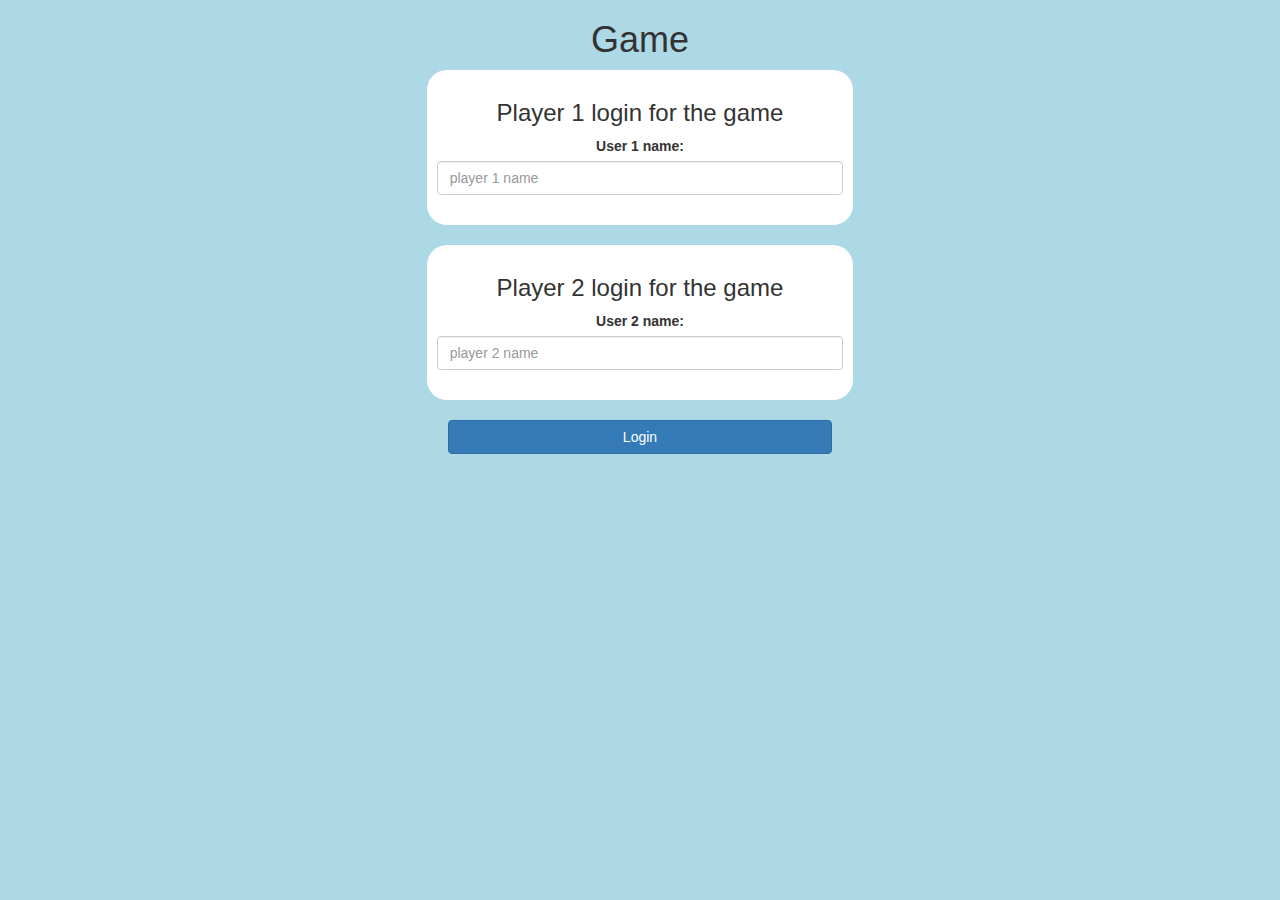
<file: index.html>
<!DOCTYPE html>
<html>

<head>
	<title>Guess The Word</title>

	<meta name="viewport" content="width=device-width, initial-scale=1">
	<link rel="stylesheet" href="https://maxcdn.bootstrapcdn.com/bootstrap/3.4.0/css/bootstrap.min.css">
	<script src="https://ajax.googleapis.com/ajax/libs/jquery/3.4.1/jquery.min.js"></script>
	<script src="https://maxcdn.bootstrapcdn.com/bootstrap/3.4.0/js/bootstrap.min.js"></script>

	<link rel="stylesheet" type="text/css" href="game.css">

	<script src="game_login.js"></script>
</head>

<body>
	<center>
		<h1>Game</h1>

		<div class="col-lg-4 col-sm-8 col-xs-11 login_div1">
			<h3>Player 1 login for the game</h3>
			<label>User 1 name:</label>
			<input type="text" id="player1_name_input" class="form-control" placeholder="player 1 name">
			<br>
		</div>
		<br>

		<div class="col-lg-4 col-sm-8 col-xs-11 login_div1">
			<h3>Player 2 login for the game</h3>
			<label>User 2 name:</label>
			<input type="text" id="player2_name_input" class="form-control" placeholder="player 2 name">
			<br>
		</div>
		<br>
		<button style ="width:30%" class="btn btn-primary" onclick="adduser()">Login</button>
	</center>
</body>

</html>
</file>
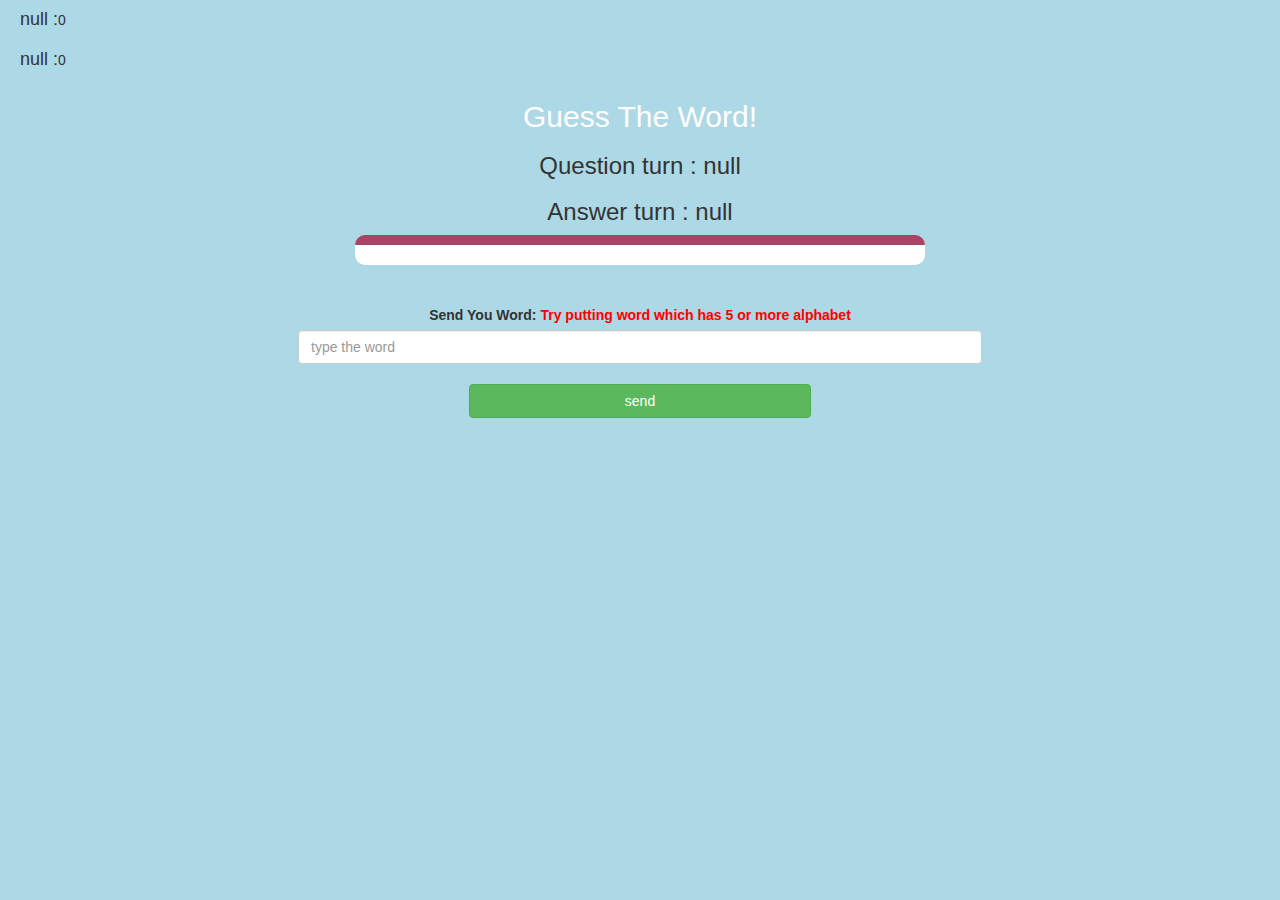
<file: game_page.html>
<!DOCTYPE html>
<html>

<head>
	<title>Guess The Word</title>

	<meta name="viewport" content="width=device-width, initial-scale=1">
	<link rel="stylesheet" href="https://maxcdn.bootstrapcdn.com/bootstrap/3.4.0/css/bootstrap.min.css">
	<script src="https://ajax.googleapis.com/ajax/libs/jquery/3.4.1/jquery.min.js"></script>
	<script src="https://maxcdn.bootstrapcdn.com/bootstrap/3.4.0/js/bootstrap.min.js"></script>

	<link rel="stylesheet" type="text/css" href="game.css">
</head>

<body>

	<h4 id="player1_name"></h4><span id="player1_score"></span>
	<br>
	<h4 id="player2_name"></h4><span id="player2_score"></span>
	<br>
	<div class="container">

		<center>
			<h2 style="color: white;">Guess The Word!</h2>
			<h3 id="player_question"></h3>
			<h3 id="player_answer"></h3>
			<div id="output" class="col-lg-6"></div>
			<br>
			<br>

			<label>Send You Word: <b style="color: red">Try putting word which has 5 or more alphabet</b></label>
			<input id="word" type="text" class="form-control" placeholder="type the word">
			<br>
			<button onclick="send()" class="btn btn-success" style="width: 30%;">send</button>

		</center>
	</div>

	<script src="game_page1_play.js"></script>
</body>

</html>
</file>
<file: game.css>
body
{
	background: lightblue;
}

	.login_div1 , .login_div2
	{
		background: white;
		padding: 10px;
		float: none;
		border-radius: 20px;
	}


#player1_name , #player2_name
{
	display: inline-block;
	margin-left: 20px;
}
#word
{
	width: 60%;
}
#word_display
{
	letter-spacing: 5px;
}
#output
{
background: white;
border-radius: 10px;
border-top: 10px solid #AA4465;
padding: 10px;
float: none;
text-align: left;
}
</file>
